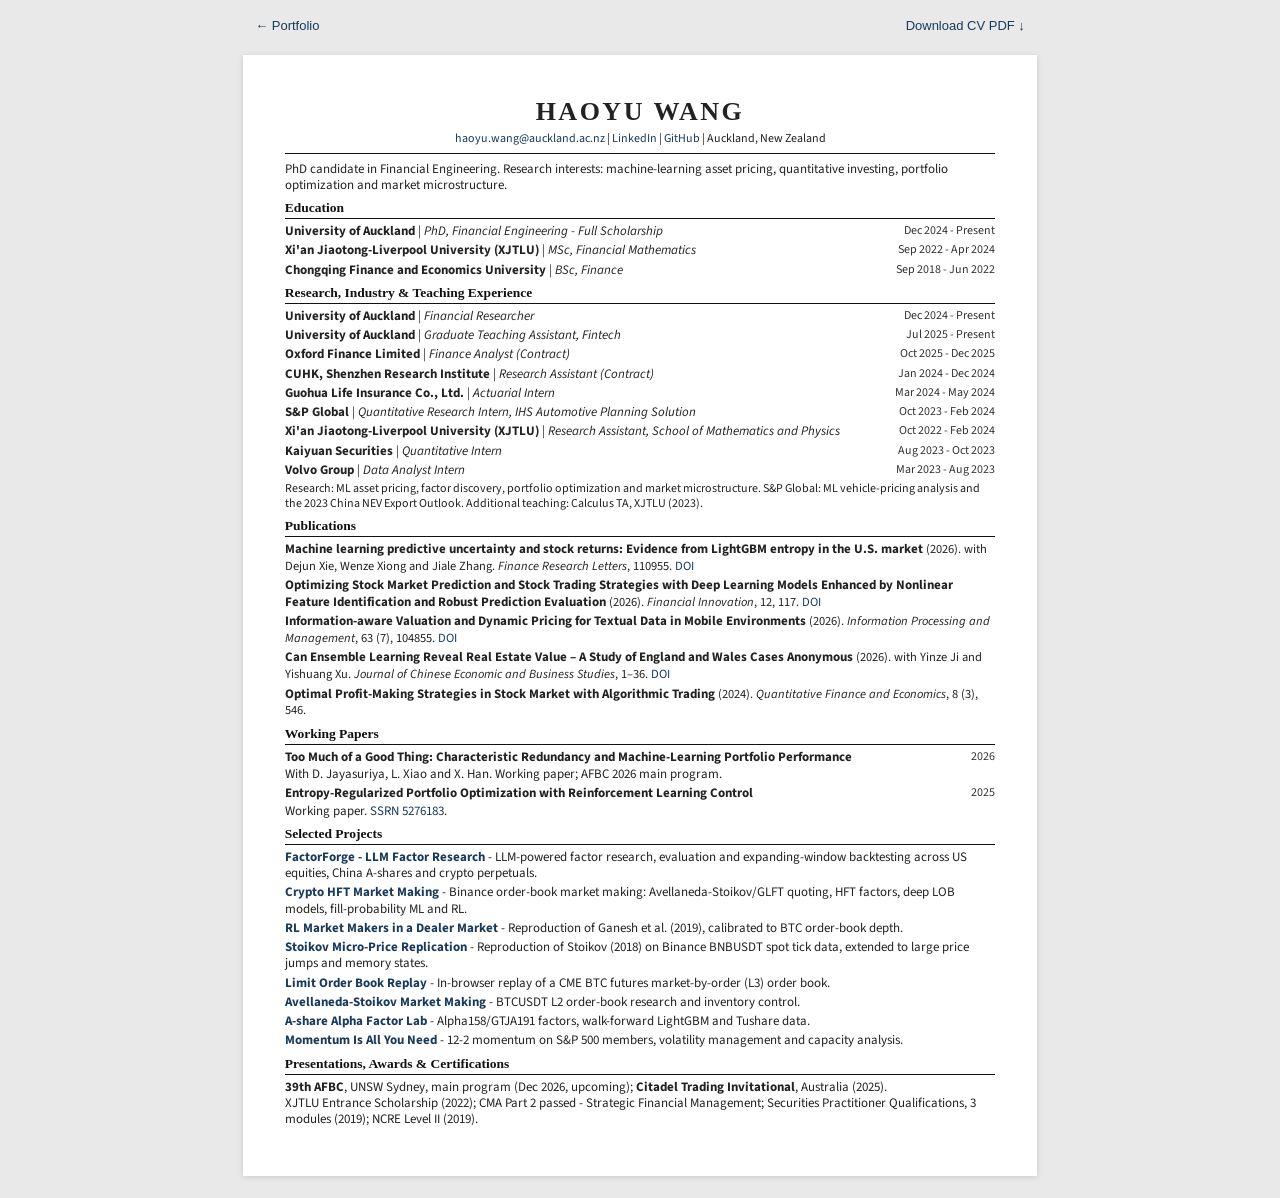
<file: cv.html>
<!DOCTYPE html><html lang="en"><head><meta charset="UTF-8"><meta name="viewport" content="width=device-width,initial-scale=1"><meta name="description" content="Haoyu Wang: education, publications, research and industry experience, teaching and quantitative research projects."><title>Haoyu Wang - CV</title><link href="https://fonts.googleapis.com/css2?family=Lora:wght@400;600&amp;family=Source+Sans+3:wght@400;600;700&amp;display=swap" rel="stylesheet"><style>*{box-sizing:border-box}body{margin:0;background:#e9e9e9;color:#222;font-family:'Source Sans 3',Arial,sans-serif;font-size:13px;line-height:1.25}a{color:#1a3a5c;text-decoration:none}a:hover{text-decoration:underline}.sheet{max-width:210mm;margin:22px auto;padding:11mm;background:white;box-shadow:0 1px 6px #0002}header{text-align:center;border-bottom:1.5px solid #111;padding-bottom:7px;margin-bottom:7px}h1{font:700 26px Georgia,serif;letter-spacing:2.5px;margin:0 0 4px}.contact{font-size:12px}h2{font:700 13.5px Georgia,serif;border-bottom:1px solid #111;padding-bottom:2px;margin:0 0 4px;color:#111}section{margin-bottom:7px}article{margin-bottom:3px}p{margin:1px 0}.row{display:flex;justify-content:space-between;gap:9px}.row>div{min-width:0}.row time,.row>span{white-space:nowrap;flex-shrink:0;font-size:12px;color:#333}.role{font-style:italic;font-weight:400}.venue{font-size:12.5px}.note{font-size:12px}.cv-tools{max-width:210mm;margin:18px auto 0;padding:0 12px;display:flex;justify-content:space-between;font:13px Arial,sans-serif}@media(max-width:650px){.sheet{margin:12px 8px;padding:22px 18px}.row{flex-wrap:wrap;gap:1px}header .contact{line-height:1.5}h1{font-size:25px}}@media print{@page{size:A4;margin:10mm}body{background:white}.sheet{margin:0;padding:0;max-width:none;box-shadow:none}.cv-tools{display:none}h2{break-after:avoid}article{break-inside:avoid}}</style></head><body><nav class="cv-tools" aria-label="CV navigation"><a href="index.html">← Portfolio</a><a href="Haoyu-Wang-CV.pdf" download>Download CV PDF ↓</a></nav><main class="sheet"><header><h1>HAOYU WANG</h1><div class="contact"><a href="mailto:haoyu.wang@auckland.ac.nz">haoyu.wang@auckland.ac.nz</a> | <a href="https://www.linkedin.com/in/haoyu-wang-05a224350">LinkedIn</a> | <a href="https://github.com/Haoyu-tech">GitHub</a> | Auckland, New Zealand</div></header><p style="margin-bottom:7px">PhD candidate in Financial Engineering. Research interests: machine-learning asset pricing, quantitative investing, portfolio optimization and market microstructure.</p><section><h2>Education</h2><article><div class="row"><div><strong>University of Auckland</strong> <span class="role">| PhD, Financial Engineering - Full Scholarship</span></div><time>Dec 2024 - Present</time></div></article><article><div class="row"><div><strong>Xi'an Jiaotong-Liverpool University (XJTLU)</strong> <span class="role">| MSc, Financial Mathematics</span></div><time>Sep 2022 - Apr 2024</time></div></article><article><div class="row"><div><strong>Chongqing Finance and Economics University</strong> <span class="role">| BSc, Finance</span></div><time>Sep 2018 - Jun 2022</time></div></article></section><section><h2>Research, Industry &amp; Teaching Experience</h2><article><div class="row"><div><strong>University of Auckland</strong> <span class="role">| Financial Researcher</span></div><time>Dec 2024 - Present</time></div></article><article><div class="row"><div><strong>University of Auckland</strong> <span class="role">| Graduate Teaching Assistant, Fintech</span></div><time>Jul 2025 - Present</time></div></article><article><div class="row"><div><strong>Oxford Finance Limited</strong> <span class="role">| Finance Analyst (Contract)</span></div><time>Oct 2025 - Dec 2025</time></div></article><article><div class="row"><div><strong>CUHK, Shenzhen Research Institute</strong> <span class="role">| Research Assistant (Contract)</span></div><time>Jan 2024 - Dec 2024</time></div></article><article><div class="row"><div><strong>Guohua Life Insurance Co., Ltd.</strong> <span class="role">| Actuarial Intern</span></div><time>Mar 2024 - May 2024</time></div></article><article><div class="row"><div><strong>S&amp;P Global</strong> <span class="role">| Quantitative Research Intern, IHS Automotive Planning Solution</span></div><time>Oct 2023 - Feb 2024</time></div></article><article><div class="row"><div><strong>Xi'an Jiaotong-Liverpool University (XJTLU)</strong> <span class="role">| Research Assistant, School of Mathematics and Physics</span></div><time>Oct 2022 - Feb 2024</time></div></article><article><div class="row"><div><strong>Kaiyuan Securities</strong> <span class="role">| Quantitative Intern</span></div><time>Aug 2023 - Oct 2023</time></div></article><article><div class="row"><div><strong>Volvo Group</strong> <span class="role">| Data Analyst Intern</span></div><time>Mar 2023 - Aug 2023</time></div></article><p class="note">Research: ML asset pricing, factor discovery, portfolio optimization and market microstructure. S&amp;P Global: ML vehicle-pricing analysis and the 2023 China NEV Export Outlook. Additional teaching: Calculus TA, XJTLU (2023).</p></section><section><h2>Publications</h2><article><strong>Machine learning predictive uncertainty and stock returns: Evidence from LightGBM entropy in the U.S. market</strong> <span class="venue">(2026). with Dejun Xie, Wenze Xiong and Jiale Zhang. <em>Finance Research Letters</em>, 110955. <a href="https://doi.org/10.1016/j.frl.2026.110955">DOI</a></span></article><article><strong>Optimizing Stock Market Prediction and Stock Trading Strategies with Deep Learning Models Enhanced by Nonlinear Feature Identification and Robust Prediction Evaluation</strong> <span class="venue">(2026). <em>Financial Innovation</em>, 12, 117. <a href="https://doi.org/10.1186/s40854-026-00929-6">DOI</a></span></article><article><strong>Information-aware Valuation and Dynamic Pricing for Textual Data in Mobile Environments</strong> <span class="venue">(2026). <em>Information Processing and Management</em>, 63 (7), 104855. <a href="https://doi.org/10.1016/j.ipm.2026.104855">DOI</a></span></article><article><strong>Can Ensemble Learning Reveal Real Estate Value – A Study of England and Wales Cases Anonymous</strong> <span class="venue">(2026). with Yinze Ji and Yishuang Xu. <em>Journal of Chinese Economic and Business Studies</em>, 1&ndash;36. <a href="https://doi.org/10.1080/14765284.2026.2722767">DOI</a></span></article><article><strong>Optimal Profit-Making Strategies in Stock Market with Algorithmic Trading</strong> <span class="venue">(2024). <em>Quantitative Finance and Economics</em>, 8 (3), 546. </span></article></section><section><h2>Working Papers</h2><article><div class="row"><strong>Too Much of a Good Thing: Characteristic Redundancy and Machine-Learning Portfolio Performance</strong><span>2026</span></div><p>With D. Jayasuriya, L. Xiao and X. Han. Working paper; AFBC 2026 main program.</p></article><article><div class="row"><strong>Entropy-Regularized Portfolio Optimization with Reinforcement Learning Control</strong><span>2025</span></div><p>Working paper. <a href="https://papers.ssrn.com/sol3/papers.cfm?abstract_id=5276183">SSRN 5276183</a>.</p></article></section><section><h2>Selected Projects</h2><article><strong><a href="https://github.com/Haoyu-tech/FactorForge-LLM-Factor-generation">FactorForge - LLM Factor Research</a></strong> - LLM-powered factor research, evaluation and expanding-window backtesting across US equities, China A-shares and crypto perpetuals.</article><article><strong><a href="https://github.com/Haoyu-tech/crypto-hft-market-making">Crypto HFT Market Making</a></strong> - Binance order-book market making: Avellaneda-Stoikov/GLFT quoting, HFT factors, deep LOB models, fill-probability ML and RL.</article><article><strong><a href="https://github.com/Haoyu-tech/reinforcement-learning-for-market-making-in-a-multi-agent-dealer-market">RL Market Makers in a Dealer Market</a></strong> - Reproduction of Ganesh et al. (2019), calibrated to BTC order-book depth.</article><article><strong><a href="https://github.com/Haoyu-tech/Stoikov-2018-Micro-Price-Replication">Stoikov Micro-Price Replication</a></strong> - Reproduction of Stoikov (2018) on Binance BNBUSDT spot tick data, extended to large price jumps and memory states.</article><article><strong><a href="https://github.com/Haoyu-tech/lob-replay">Limit Order Book Replay</a></strong> - In-browser replay of a CME BTC futures market-by-order (L3) order book.</article><article><strong><a href="https://github.com/Haoyu-tech/An-Avellaneda-Stoikov-market-making-research-project-built-on-real-Binance-Futures-BTCUSDT-L2-data.">Avellaneda-Stoikov Market Making</a></strong> - BTCUSDT L2 order-book research and inventory control.</article><article><strong><a href="https://github.com/Haoyu-tech/astock-alpha-factor-lab">A-share Alpha Factor Lab</a></strong> - Alpha158/GTJA191 factors, walk-forward LightGBM and Tushare data.</article><article><strong><a href="https://github.com/Haoyu-tech/Momentum-is-all-you-need">Momentum Is All You Need</a></strong> - 12-2 momentum on S&amp;P 500 members, volatility management and capacity analysis.</article></section><section><h2>Presentations, Awards &amp; Certifications</h2><p><strong>39th AFBC</strong>, UNSW Sydney, main program (Dec 2026, upcoming); <strong>Citadel Trading Invitational</strong>, Australia (2025).<br>XJTLU Entrance Scholarship (2022); CMA Part 2 passed - Strategic Financial Management; Securities Practitioner Qualifications, 3 modules (2019); NCRE Level II (2019).</p></section></main></body></html>
</file>
